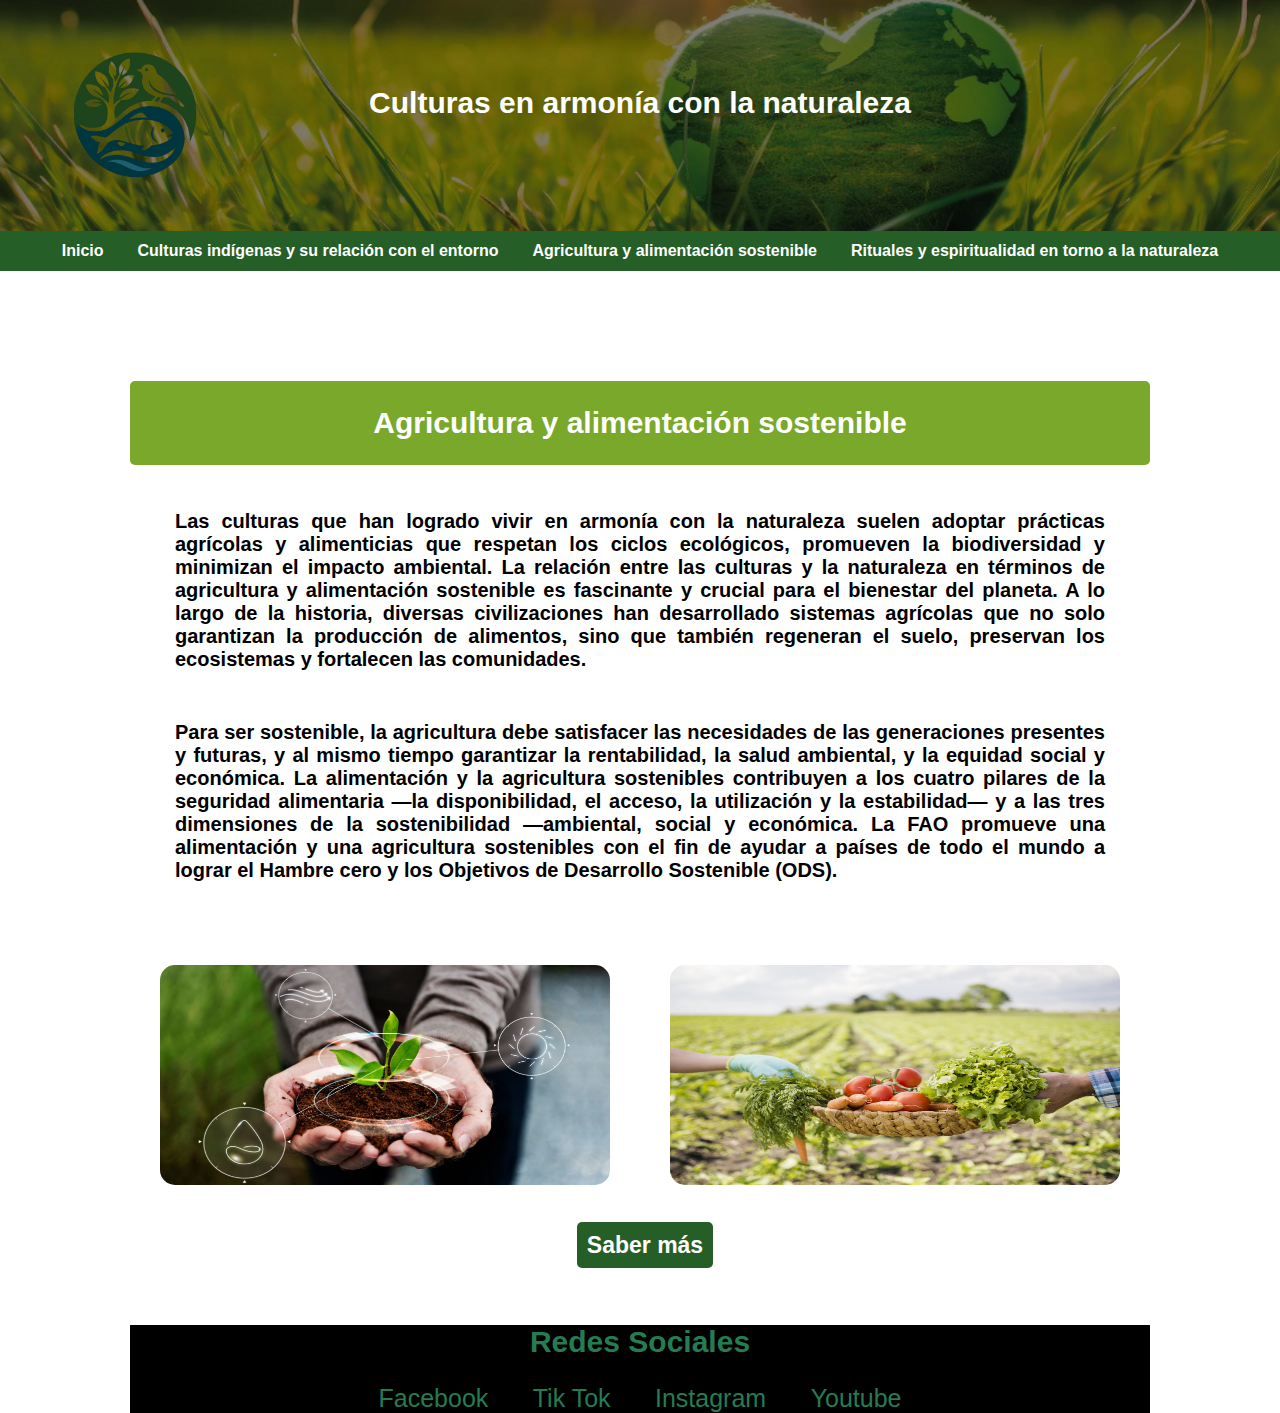
<file: Agricultura.html>
<!DOCTYPE html>
<html lang="en">
<head>
    <meta charset="UTF-8">
    <meta name="viewport" content="width=device-width, initial-scale=1.0">
    <link rel="stylesheet" type="text/css" href="css/estilos.css">
    <link rel="icon" href="IMG/logo.png" type="image/png">
    <title>Diversidad</title>
</head>
<body>
    <header class="header" >
        <img clas="icon" src="IMG/logo.png" alt="Logo" class="logo-img">
    </header>
    <div class="posicion-arriba">
          <p class="centrado-titulo">
            <a class="logo1">Culturas en armonía con la naturaleza</a>
          </p>  
    </div>
    <div class="posicion-abajo">
        <div class="contenedor-menu">
            <nav  class="menu">
                <ul class="menu1">
                    <li ><a  href="index.html">Inicio</a></li>
                    <li class="submenu">
                        <a  href="Culturas_indígenas.html">Culturas indígenas y su relación con el entorno </a>
                        <ul class="submenu2">
                            <li><a href="Pubeblos_originarios.html">Pueblos originarios y su legado ecológico</a></li>
                            <li><a href="Practicas_de_conservacion.html">Prácticas de conservación ancestrales</a></li>
                   
                   
                        </ul>
                    </li>
                    <li class="submenu">
                        <a  href="Agricultura.html">Agricultura y alimentación sostenible </a>
                        <ul class="submenu2">
                            <li><a href="Tecnicas_Agricolas.html">Técnicas agrícolas tradicionales</a></li>
                            <li><a href="Impacto_Ambiental.html">impacto ambiental</a></li>
                   
                   
                        </ul>
                    </li>
            
                    <li class="submenu">
                        <a  href="Rituales_espiritualidad.html">Rituales y espiritualidad en torno a la naturaleza</a>
                        <ul class="submenu2">
                            <li><a href="Creencias sobre la conexión con la naturaleza.html">Creencias sobre la conexión con la tierra</a></li>
                            
                   
                   
                        </ul>
                    </li>
                </ul>
            </nav>
        </div>
    </div>
    
    <div class="informacion">  
        <div class="sub-titulo">
            <h2 class="sub">Agricultura y alimentación sostenible</h2>
        </div>
    <p class="inf">Las culturas que han logrado vivir en armonía con la naturaleza suelen adoptar prácticas agrícolas y alimenticias que respetan los ciclos ecológicos, 
        promueven la biodiversidad y minimizan el impacto ambiental. La relación entre las culturas y la naturaleza en términos de agricultura y alimentación sostenible es fascinante y crucial para el bienestar del planeta. 
        A lo largo de la historia, diversas civilizaciones han desarrollado sistemas agrícolas que no solo garantizan la producción de alimentos, sino que también regeneran el suelo, preservan los ecosistemas y fortalecen las comunidades.</p>
    <p class="inf">Para ser sostenible, la agricultura debe satisfacer las necesidades de las generaciones presentes y futuras, y al mismo tiempo garantizar la rentabilidad, la salud ambiental, y la equidad social y económica. 
        La alimentación y la agricultura sostenibles contribuyen a los cuatro pilares de la seguridad alimentaria —la disponibilidad, el acceso, la utilización y la estabilidad— y a las tres dimensiones de la sostenibilidad —ambiental, social y económica. 
        La FAO promueve una alimentación y una agricultura sostenibles con el fin de ayudar a países de todo el mundo a lograr el Hambre cero y los Objetivos de Desarrollo Sostenible (ODS).</p><br>
       
         <div class="contenedor-imagenes">
            <div class="grid">
                <div>
                    <img src="IMG/agricultura1.jpg" class="imagen-info"><br>
                </div>
                <div>
                    <img src="IMG/agricultura2.jpg" class="imagen-info"><br>
                </div>
            </div>

        <p  class="sub1"><a href="https://www.fao.org/sustainability/es/" class="saber">Saber más</a></p><br>
    </div>  

        <footer class="redes">
            <div>
                <nav>
            <h2 class="redes_titulo">Redes Sociales</h2>
            <a href="#" class="enlace-redes-sociales">Facebook</a>
            <a href="#" class="enlace-redes-sociales">Tik Tok</a>
            <a href="#" class="enlace-redes-sociales">Instagram</a>
            <a href="#" class="enlace-redes-sociales">Youtube</a>
        </div>
        </nav>
        </footer> 
    
</body>
</html>
</file>
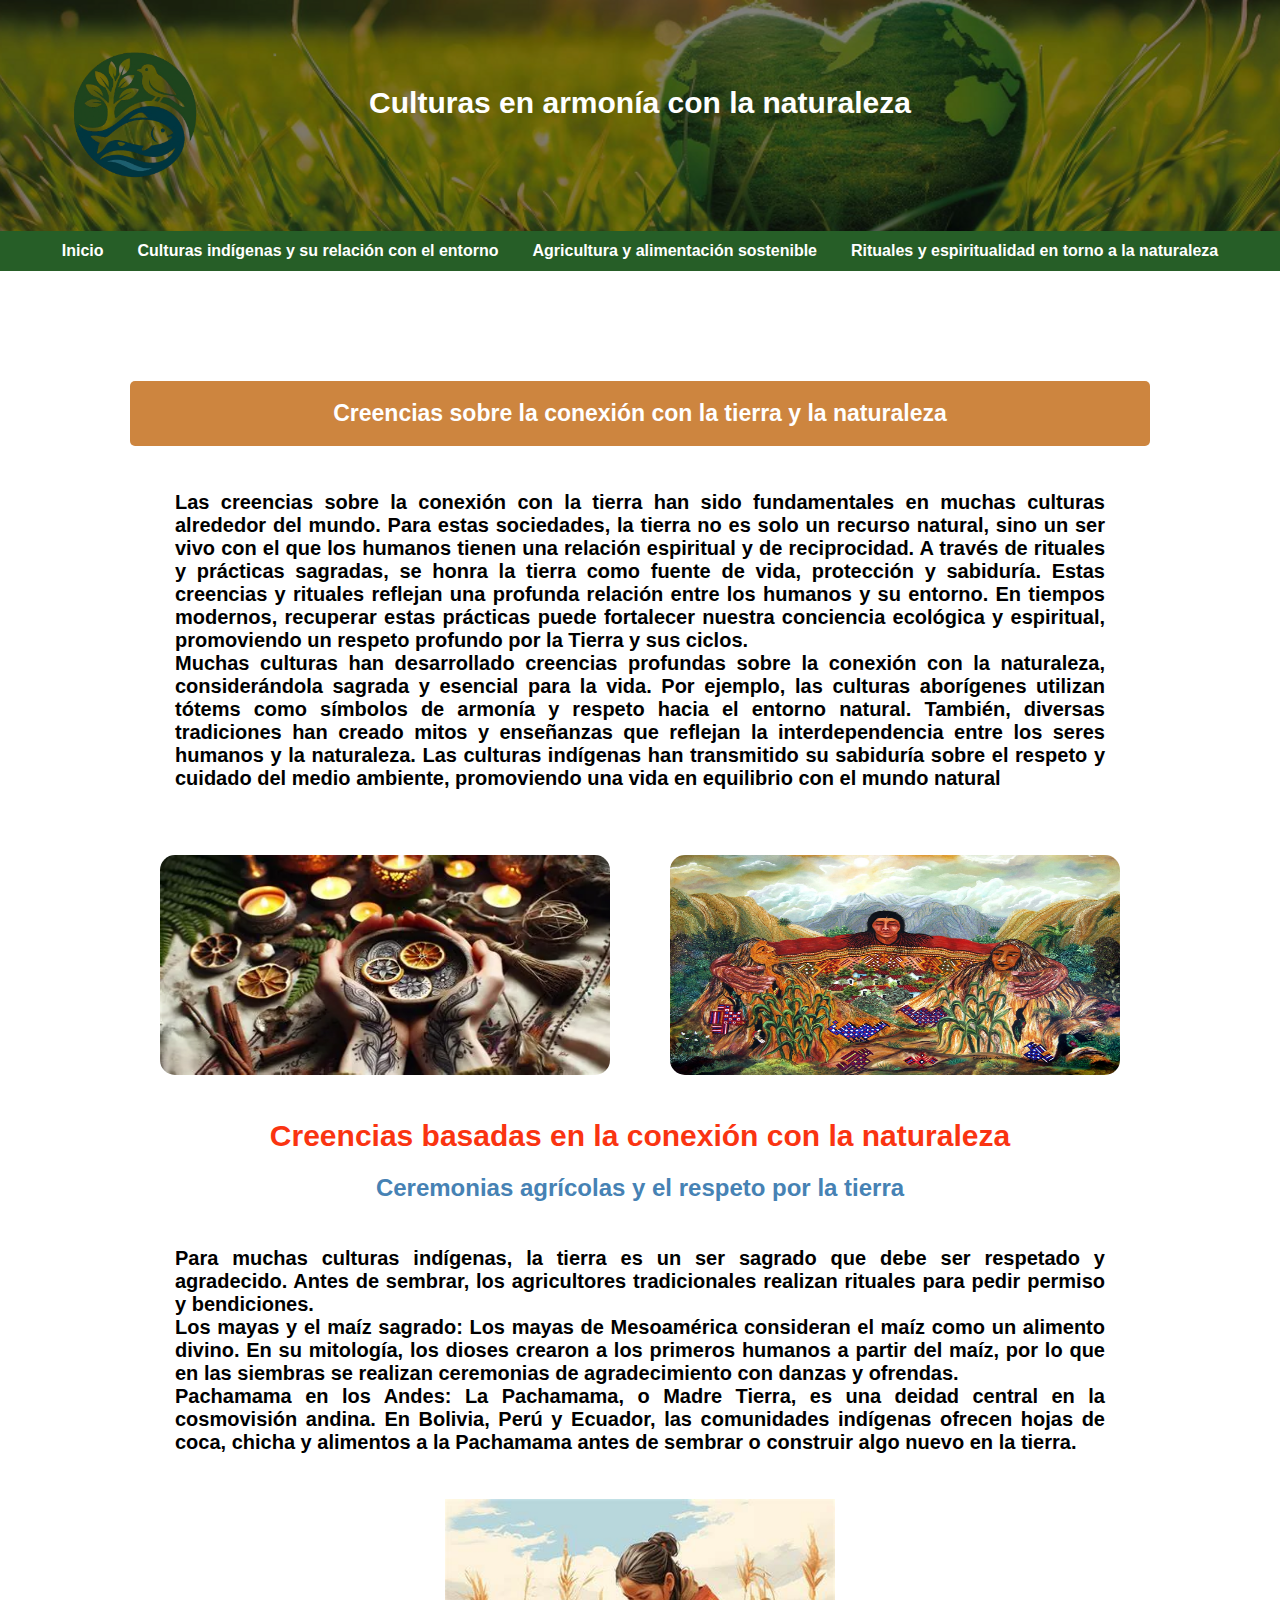
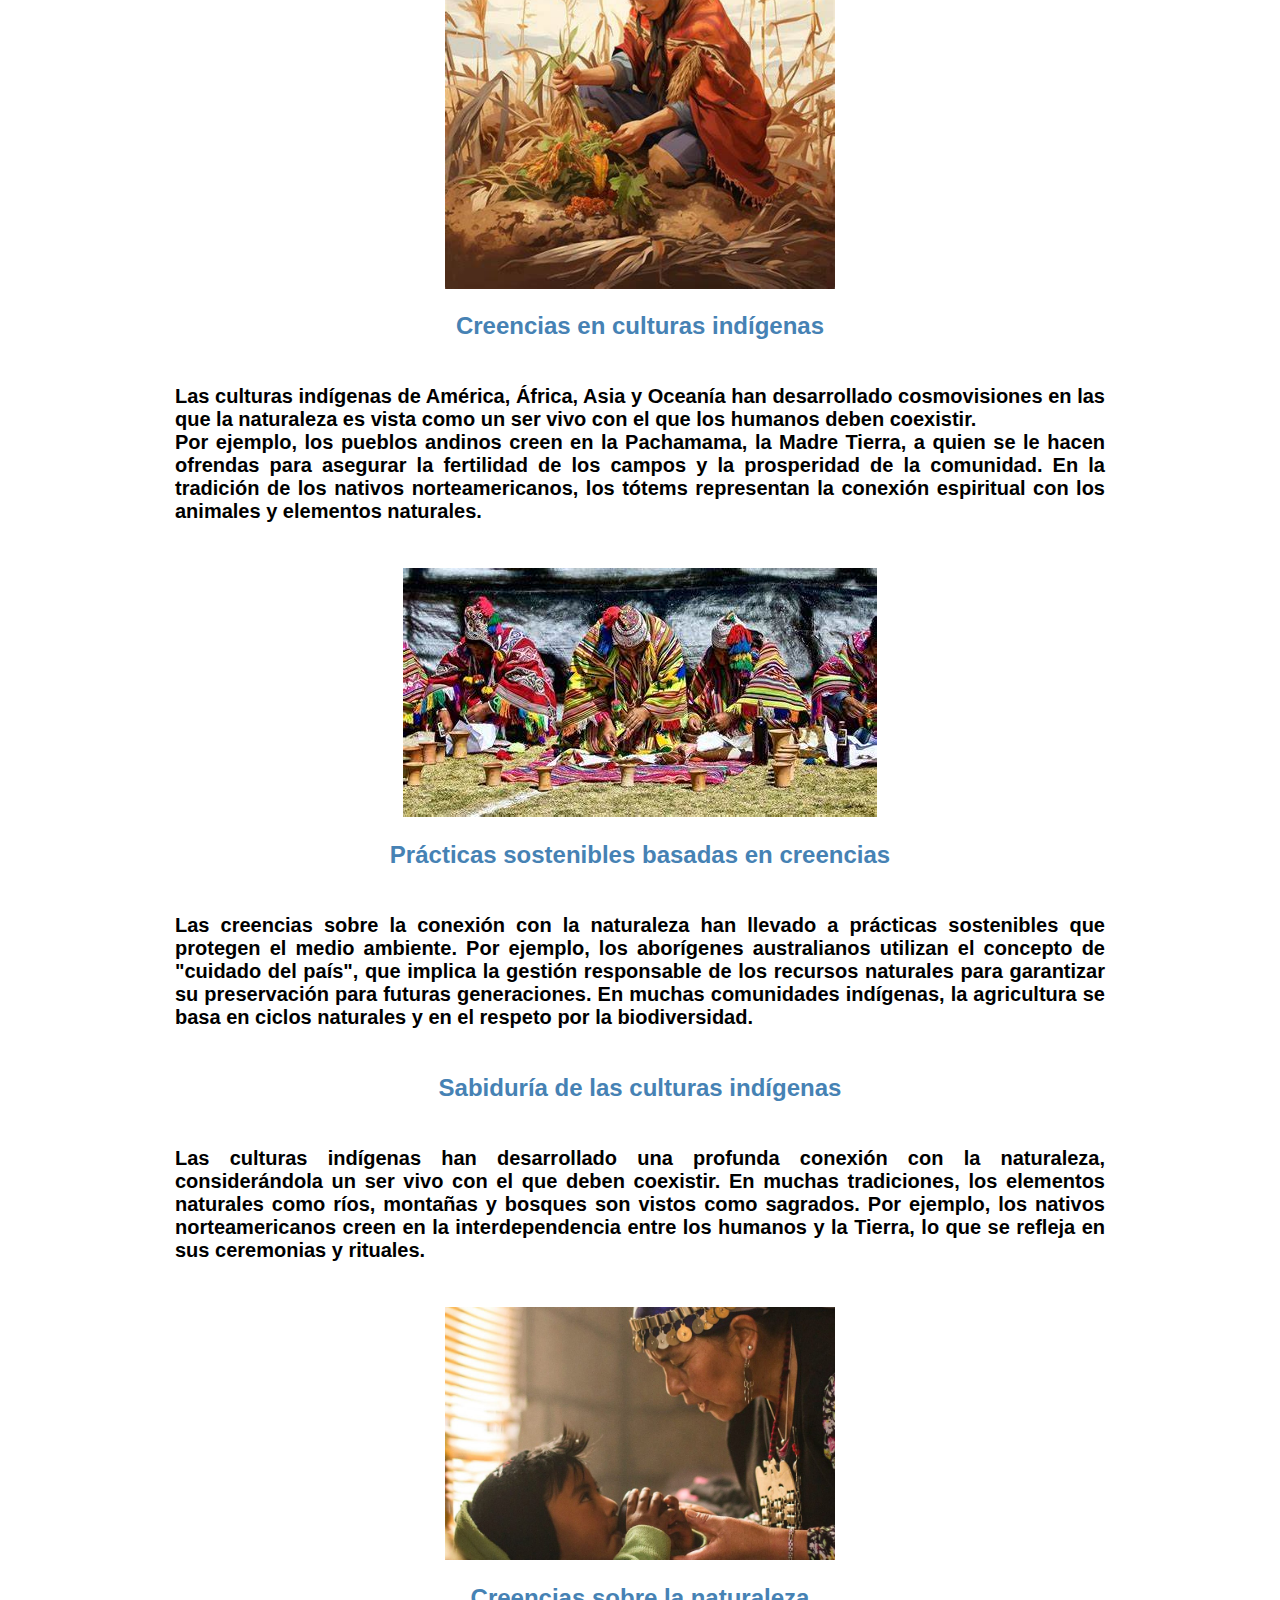
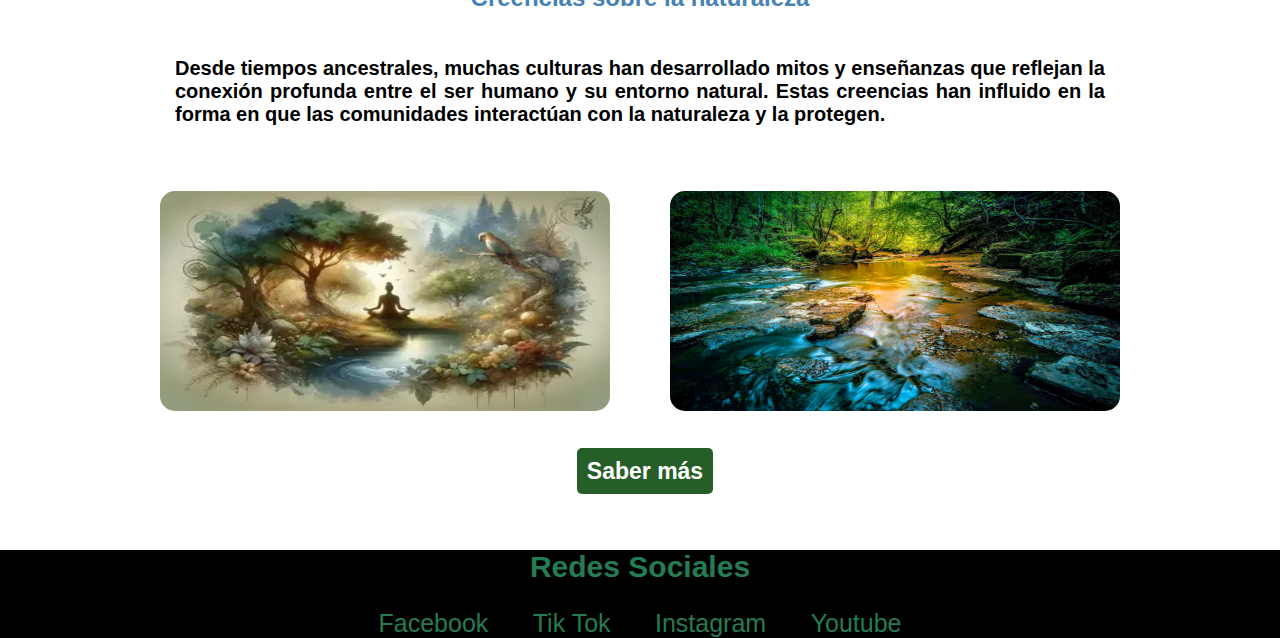
<file: Creencias sobre la conexión con la naturaleza.html>
<!DOCTYPE html>
<html lang="en">
<head>
    <meta charset="UTF-8">
    <meta name="viewport" content="width=device-width, initial-scale=1.0">
    <link rel="stylesheet" type="text/css" href="css/estilos.css">
    <link rel="icon" href="IMG/logo.png" type="image/png">
    <title>Diversidad</title>
</head>
<body>
    <header class="header" >
        <img clas="icon" src="IMG/logo.png" alt="Logo" class="logo-img">
    </header>
    <div class="posicion-arriba">
          <p class="centrado-titulo">
            <a class="logo1">Culturas en armonía con la naturaleza</a>
          </p>  
    </div>
    <div class="posicion-abajo">
        <div class="contenedor-menu">
            <nav  class="menu">
                <ul class="menu1">
                    <li ><a  href="index.html">Inicio</a></li>
                    <li class="submenu">
                        <a  href="Culturas_indígenas.html">Culturas indígenas y su relación con el entorno </a>
                        <ul class="submenu2">
                            <li><a href="Pubeblos_originarios.html">Pueblos originarios y su legado ecológico</a></li>
                            <li><a href="Practicas_de_conservacion.html">Prácticas de conservación ancestrales</a></li>
                   
                   
                        </ul>
                    </li>
                    <li class="submenu">
                        <a  href="Agricultura.html">Agricultura y alimentación sostenible </a>
                        <ul class="submenu2">
                            <li><a href="Tecnicas_Agricolas.html">Técnicas agrícolas tradicionales</a></li>
                            <li><a href="Impacto_Ambiental.html">impacto ambiental</a></li>
                   
                        </ul>
                    </li>
            
                    <li class="submenu">
                        <a  href="Rituales_espiritualidad.html">Rituales y espiritualidad en torno a la naturaleza</a>
                        <ul class="submenu2">
                            <li><a href="Creencias sobre la conexión con la naturaleza.html">Creencias sobre la conexión con la naturaleza</a></li>
                         
                   
                   
                        </ul>
                    </li>
                </ul>
            </nav>
        </div>
    </div>
    
        <div class="informacion">  
           
            <div class="sub-titulo2">
                <h2 class="sub1">Creencias sobre la conexión con la tierra y la naturaleza</h2>
            </div>

            <p class="inf">Las creencias sobre la conexión con la tierra han sido fundamentales en muchas culturas alrededor del mundo. Para estas sociedades, la tierra no es solo un recurso natural, sino un ser vivo con el que los humanos tienen una relación espiritual y de reciprocidad. 
                    A través de rituales y prácticas sagradas, se honra la tierra como fuente de vida, protección y sabiduría. Estas creencias y rituales reflejan una profunda relación entre los humanos y su entorno. En tiempos modernos, recuperar estas prácticas puede fortalecer nuestra
                     conciencia ecológica y espiritual, promoviendo un respeto profundo por la Tierra y sus ciclos.<br>
                   Muchas culturas han desarrollado creencias profundas sobre la conexión con la naturaleza, considerándola sagrada y esencial para la vida. Por ejemplo, las culturas aborígenes utilizan tótems como símbolos de armonía y respeto hacia el entorno natural.
                    También, diversas tradiciones han creado mitos y enseñanzas que reflejan la interdependencia entre los seres humanos y la naturaleza. Las culturas indígenas han transmitido su sabiduría sobre el respeto y cuidado del medio ambiente, promoviendo una vida en equilibrio con el mundo natural</p>
        
                    <div class="contenedor-imagenes">
                        <div class="grid">
                        <div>
                            <img src="IMG/creencia natu.webp" class="imagen-info"><br>
                        </div>
                        <div>
                            <img src="IMG/creencias natural.jpg" class="imagen-info"><br>
                        </div>
                    </div>
                     </div>
                   

                <h1 class="sub2">Creencias basadas en la conexión con la naturaleza</h1>
        
                <h2 class="til">Ceremonias agrícolas y el respeto por la tierra</h2>

                <p class="inf"> Para muchas culturas indígenas, la tierra es un ser sagrado que debe ser respetado y agradecido. 
                    Antes de sembrar, los agricultores tradicionales realizan rituales para pedir permiso y bendiciones.<br>
                    Los mayas y el maíz sagrado: Los mayas de Mesoamérica consideran el maíz como un alimento divino. En su mitología, los dioses crearon 
                    a los primeros humanos a partir del maíz, por lo que en las siembras se realizan ceremonias de agradecimiento con danzas y ofrendas.<br>
                    Pachamama en los Andes: La Pachamama, o Madre Tierra, es una deidad central en la cosmovisión andina. En Bolivia, Perú y Ecuador, las comunidades 
                    indígenas ofrecen hojas de coca, chicha y alimentos a la Pachamama antes de sembrar o construir algo nuevo en la tierra.</p>

                    <div class="contenedor-imagen">
                        <div>
                            <img src="IMG/creencia maiz.jpeg" class="image-info1"><br>
                        </div>
                </div>       

                    <h2 class="til">Creencias en culturas indígenas</h2> 

                    <p class="inf">Las culturas indígenas de América, África, Asia y Oceanía han desarrollado cosmovisiones en las que la naturaleza es vista como un ser vivo con el que los humanos deben coexistir.<br>
                         Por ejemplo, los pueblos andinos creen en la Pachamama, la Madre Tierra, a quien se le hacen ofrendas para asegurar la fertilidad de los campos y la prosperidad de la comunidad.
                          En la tradición de los nativos norteamericanos, los tótems representan la conexión espiritual con los animales y elementos naturales.</p>

                          <div class="contenedor-imagenes">
                            <div>
                                <img src="IMG/creencias indi.jpeg" class="imagen-info1"><br>
                            </div>
                    </div>       

                    <h2 class="til">Prácticas sostenibles basadas en creencias</h2> 

                    <p class="inf">Las creencias sobre la conexión con la naturaleza han llevado a prácticas sostenibles que protegen el medio ambiente. Por ejemplo, los aborígenes australianos 
                        utilizan el concepto de "cuidado del país", que implica la gestión responsable de los recursos naturales para garantizar su preservación para futuras generaciones. 
                        En muchas comunidades indígenas, la agricultura se basa en ciclos naturales y en el respeto por la biodiversidad.</p>

                        <h2 class="til"> Sabiduría de las culturas indígenas</h2>

                        <p class="inf">Las culturas indígenas han desarrollado una profunda conexión con la naturaleza, considerándola un ser vivo con el que deben coexistir. 
                            En muchas tradiciones, los elementos naturales como ríos, montañas y bosques son vistos como sagrados. Por ejemplo, los nativos norteamericanos 
                            creen en la interdependencia entre los humanos y la Tierra, lo que se refleja en sus ceremonias y rituales.</p>

                            <div class="contenedor-imagen">
                                <div>
                                    <img src="IMG/sabiduria ascen.jpg" class="image-info1"><br>
                                </div>
                        </div>       

                            <h2 class="til">Creencias sobre la naturaleza</h2>

                            <p class="inf">Desde tiempos ancestrales, muchas culturas han desarrollado mitos y enseñanzas que reflejan la conexión profunda entre el ser humano y su entorno natural. 
                                Estas creencias han influido en la forma en que las comunidades interactúan con la naturaleza y la protegen.</p>

                <div class="contenedor-imagenes">
                    <div class="grid">
                        <div>
                            <img src="IMG/creencias uno.webp" class="imagen-info"><br>
                        </div>
                        <div>
                            <img src="IMG/natu.jpg" class="imagen-info"><br>
                        </div>
                    </div>
                </div>             
       

        <p  class="sub1"><a href="https://cuentaquecuento.es/conexion-con-la-naturaleza-y-las-culturas-indigenas/?form=MG0AV3" class="saber">Saber más</a></p><br>
    </div>
        <footer class="redes">
            <div>
                <nav>
            <h2 class="redes_titulo">Redes Sociales</h2>
            <a href="#" class="enlace-redes-sociales">Facebook</a>
            <a href="#" class="enlace-redes-sociales">Tik Tok</a>
            <a href="#" class="enlace-redes-sociales">Instagram</a>
            <a href="#" class="enlace-redes-sociales">Youtube</a>
        </div>
        </nav>
        </footer> 
    
</body>
</html>
</file>
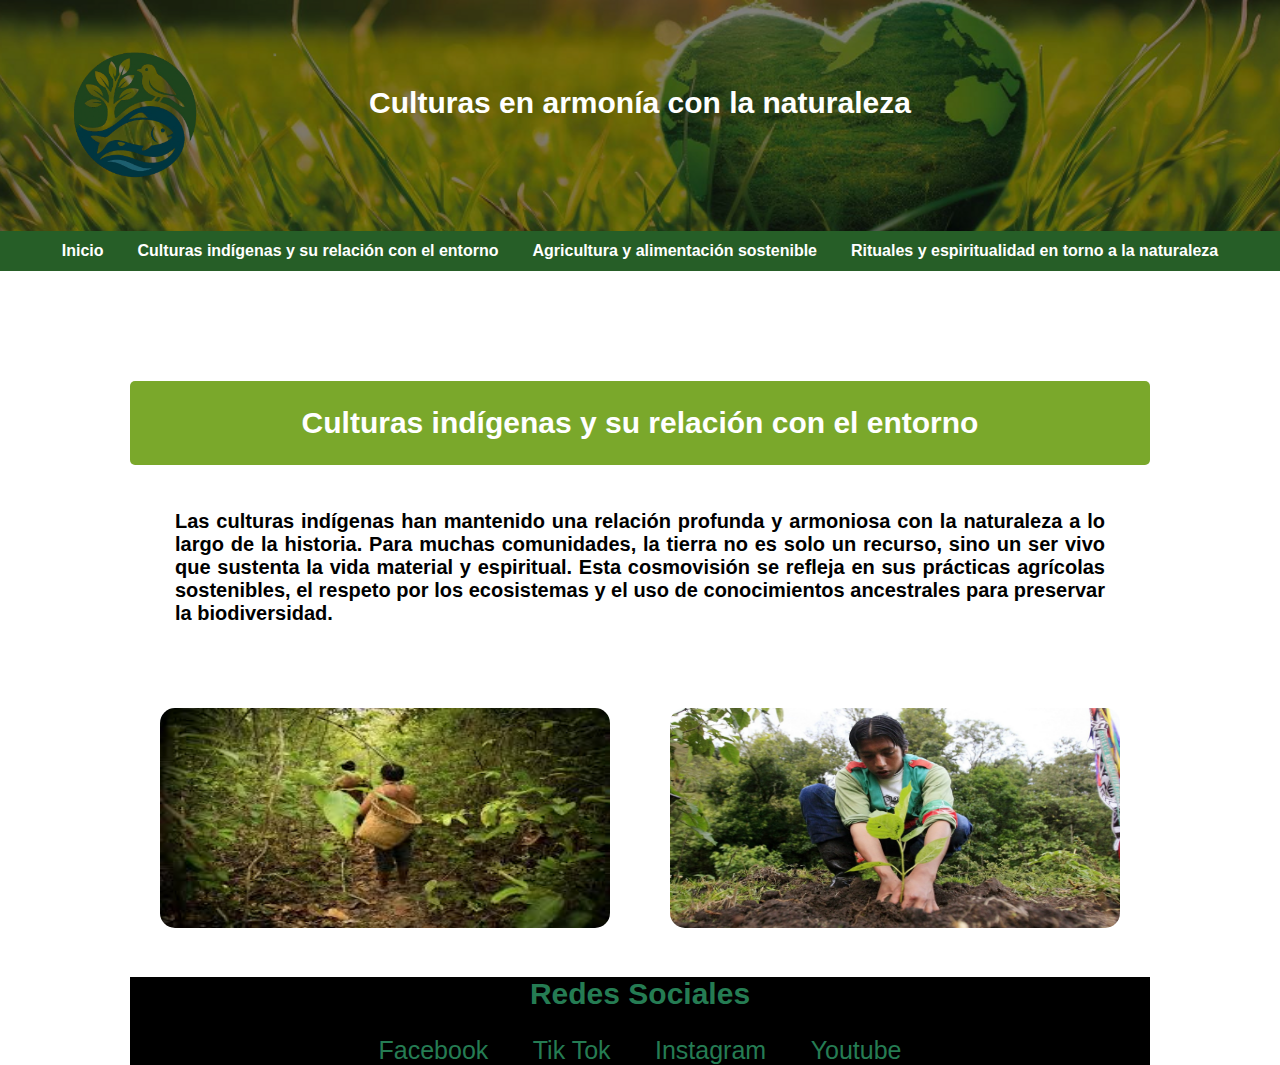
<file: Culturas_indígenas.html>
<!DOCTYPE html>
<html lang="en">
<head>
    <meta charset="UTF-8">
    <meta name="viewport" content="width=device-width, initial-scale=1.0">
    <link rel="stylesheet" type="text/css" href="css/estilos.css">
    <link rel="icon" href="IMG/logo.png" type="image/png">
    <title>Diversidad</title>
</head>
<body>
    <header class="header" >
        <img clas="icon" src="IMG/logo.png" alt="Logo" class="logo-img">
    </header>
    <div class="posicion-arriba">
          <p class="centrado-titulo">
            <a class="logo1">Culturas en armonía con la naturaleza</a>
          </p>  
    </div>
    <div class="posicion-abajo">
        <div class="contenedor-menu">
            <nav  class="menu">
                <ul class="menu1">
                    <li ><a  href="index.html">Inicio</a></li>
                    <li class="submenu">
                        <a  href="Culturas_indígenas.html">Culturas indígenas y su relación con el entorno </a>
                        <ul class="submenu2">
                            <li><a href="Pubeblos_originarios.html">Pueblos originarios y su legado ecológico</a></li>
                            <li><a href="Practicas_de_conservacion.html">Prácticas de conservación ancestrales</a></li>
                   
                   
                        </ul>
                    </li>
                    <li class="submenu">
                        <a  href="Agricultura.html">Agricultura y alimentación sostenible </a>
                        <ul class="submenu2">
                            <li><a href="Tecnicas_Agricolas.html">Técnicas agrícolas tradicionales</a></li>
                            <li><a href="Impacto_Ambiental.html">impacto ambiental</a></li>
                   
                   
                        </ul>
                    </li>
            
                    <li class="submenu">
                        <a  href="Rituales_espiritualidad.html">Rituales y espiritualidad en torno a la naturaleza</a>
                        <ul class="submenu2">
                            <li><a href="Creencias sobre la conexión con la naturaleza.html">Creencias sobre la conexión con la tierra</a></li>
                            
                   
                        </ul>
                    </li>
                </ul>
            </nav>
        </div>
    </div>
    
        <div class="informacion">  
            <div class="sub-titulo">
                <h2 class="sub">Culturas indígenas y su relación con el entorno</h2>
            </div>
            <p class="inf">Las culturas indígenas han mantenido una relación profunda y armoniosa con la naturaleza a lo largo de la historia. Para muchas comunidades, la tierra no es solo un recurso, 
                sino un ser vivo que sustenta la vida material y espiritual. Esta cosmovisión se refleja en sus prácticas agrícolas sostenibles, el respeto por los ecosistemas y el uso de conocimientos ancestrales para preservar la biodiversidad.</p><br>
                
                 <div class="contenedor-imagenes">
            <div class="grid">
                <div>
                    <img src="IMG/culturas.jpg" class="imagen-info"><br>
                </div>
                <div>
                    <img src="IMG/culturas1.jpg" class="imagen-info"><br>
                </div>
            </div>
        </div> 
           
        <footer class="redes">
            <div>
                <nav>
            <h2 class="redes_titulo">Redes Sociales</h2>
            <a href="#" class="enlace-redes-sociales">Facebook</a>
            <a href="#" class="enlace-redes-sociales">Tik Tok</a>
            <a href="#" class="enlace-redes-sociales">Instagram</a>
            <a href="#" class="enlace-redes-sociales">Youtube</a>
        </div>
        </nav>
        </footer> 
    
    </body>
    </html>
</file>
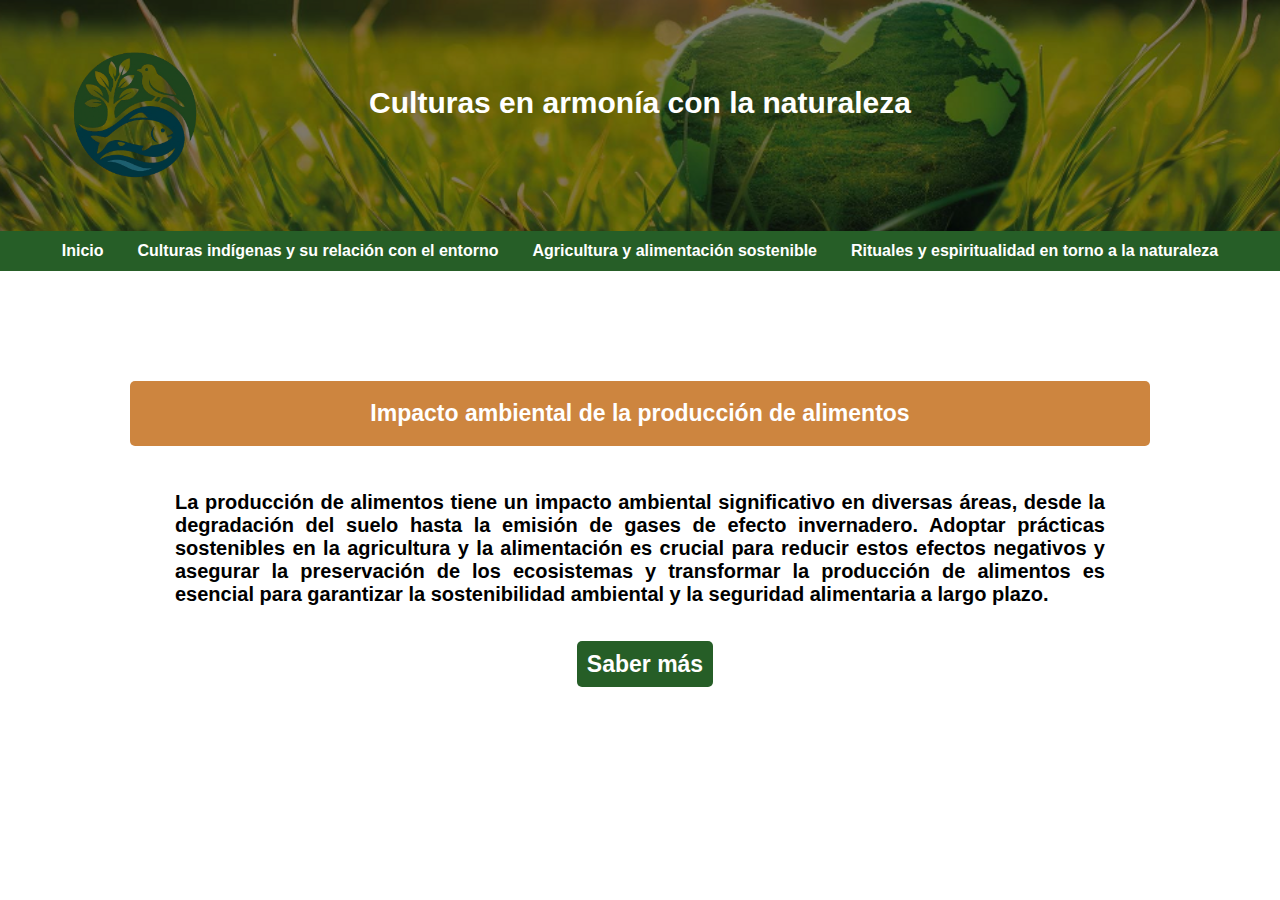
<file: Impacto_Ambiental.html>
<!DOCTYPE html>
<html lang="en">
<head>
    <meta charset="UTF-8">
    <meta name="viewport" content="width=device-width, initial-scale=1.0">
    <link rel="stylesheet" type="text/css" href="css/estilos.css">
    <link rel="icon" href="IMG/logo.png" type="image/png">
    <title>Diversidad</title>
</head>
<body>
    <header class="header" >
        <img clas="icon" src="IMG/logo.png" alt="Logo" class="logo-img">
    </header>
    <div class="posicion-arriba">
          <p class="centrado-titulo">
            <a class="logo1">Culturas en armonía con la naturaleza</a>
          </p>  
    </div>
    <div class="posicion-abajo">
        <div class="contenedor-menu">
            <nav  class="menu">
                <ul class="menu1">
                    <li ><a  href="index.html">Inicio</a></li>
                    <li class="submenu">
                        <a  href="Culturas_indígenas.html">Culturas indígenas y su relación con el entorno </a>
                        <ul class="submenu2">
                            <li><a href="Pubeblos_originarios.html">Pueblos originarios y su legado ecológico</a></li>
                            <li><a href="Practicas_de_conservacion.html">Prácticas de conservación ancestrales</a></li>
                   
                   
                        </ul>
                    </li>
                    <li class="submenu">
                        <a  href="Agricultura.html">Agricultura y alimentación sostenible </a>
                        <ul class="submenu2">
                            <li><a href="Tecnicas_Agricolas.html">Técnicas agrícolas tradicionales</a></li>
                            <li><a href="Impacto_Ambiental.html">impacto ambiental</a></li>
                   
                   
                        </ul>
                    </li>
            
                    <li class="submenu">
                        <a  href="Rituales_espiritualidad.html">Rituales y espiritualidad en torno a la naturaleza</a>
                        <ul class="submenu2">
                            <li><a href="Creencias sobre la conexión con la naturaleza.html">Creencias sobre la conexión con la tierra</a></li>
                   
                   
                        </ul>
                    </li>
                </ul>
            </nav>
        </div>
    </div>

<div class="informacion">  
    <div class="sub-titulo2">
        <h2 class="sub1">Impacto ambiental de la producción de alimentos</h2>
    </div>
    
    <p class="inf">La producción de alimentos tiene un impacto ambiental significativo en diversas áreas, desde la degradación del suelo hasta la emisión de gases de efecto invernadero. Adoptar prácticas sostenibles en la agricultura y la alimentación es crucial para reducir 
        estos efectos negativos y asegurar la preservación de los ecosistemas y transformar la producción de alimentos es esencial para garantizar la sostenibilidad ambiental y la seguridad alimentaria a largo plazo.</p>
       
        <p  class="sub1"><a href="https://www.fao.org/4/w2612s/w2612s11.htm" class="saber">Saber más</a></p><br>
    </div>  

</body>
</html>
</file>
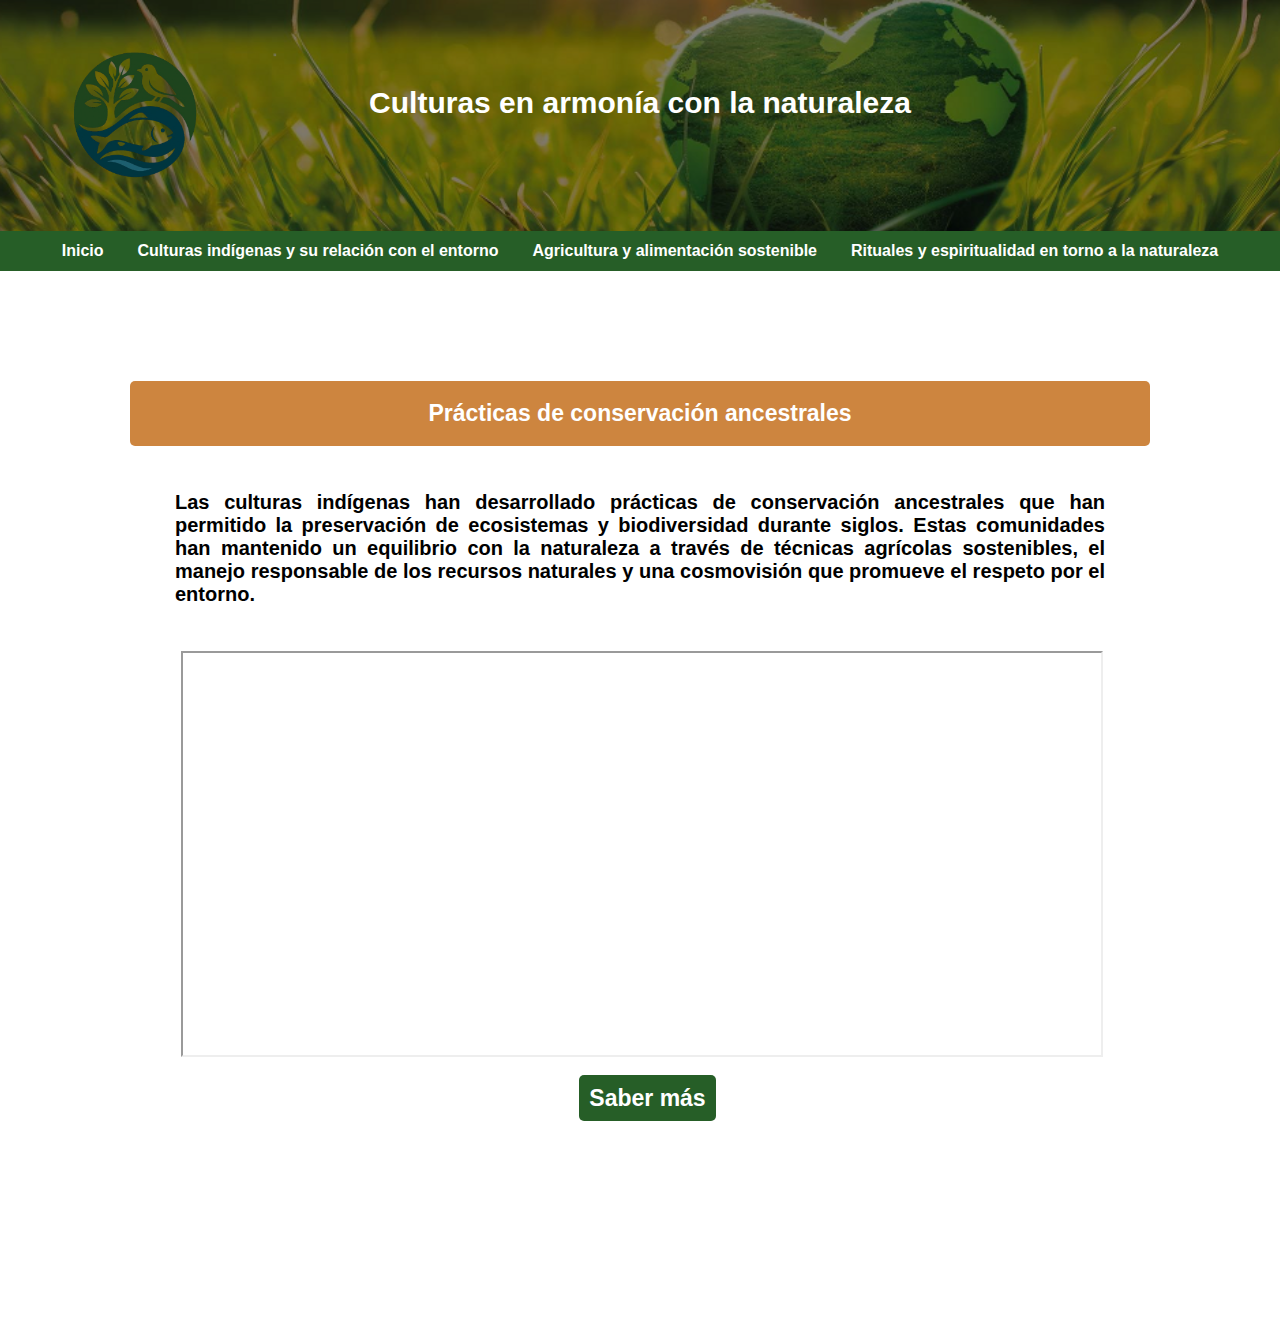
<file: Practicas_de_conservacion.html>
<!DOCTYPE html>
<html lang="en">
<head>
    <meta charset="UTF-8">
    <meta name="viewport" content="width=device-width, initial-scale=1.0">
    <link rel="stylesheet" type="text/css" href="css/estilos.css">
    <link rel="icon" href="IMG/logo.png" type="image/png">
    <title>Diversidad</title>
</head>
<body>
    <header class="header" >
        <img clas="icon" src="IMG/logo.png" alt="Logo" class="logo-img">
    </header>
    <div class="posicion-arriba">
          <p class="centrado-titulo">
            <a class="logo1">Culturas en armonía con la naturaleza</a>
          </p>  
    </div>
    <div class="posicion-abajo">
        <div class="contenedor-menu">
            <nav  class="menu">
                <ul class="menu1">
                    <li ><a  href="index.html">Inicio</a></li>
                    <li class="submenu">
                        <a  href="Culturas_indígenas.html">Culturas indígenas y su relación con el entorno </a>
                        <ul class="submenu2">
                            <li><a href="Pubeblos_originarios.html">Pueblos originarios y su legado ecológico</a></li>
                            <li><a href="Practicas_de_conservacion.html">Prácticas de conservación ancestrales</a></li>
                   
                   
                        </ul>
                    </li>
                    <li class="submenu">
                        <a  href="Agricultura.html">Agricultura y alimentación sostenible </a>
                        <ul class="submenu2">
                            <li><a href="Tecnicas_Agricolas.html">Técnicas agrícolas tradicionales</a></li>
                            <li><a href="Impacto_Ambiental.html">impacto ambiental</a></li>
                   
                   
                        </ul>
                    </li>
            
                    <li class="submenu">
                        <a  href="Rituales_espiritualidad.html">Rituales y espiritualidad en torno a la naturaleza</a>
                        <ul class="submenu2">
                            <li><a href="Creencias sobre la conexión con la naturaleza.html">Creencias sobre la conexión con la tierra</a></li>
                           
                        </ul>
                    </li>
                </ul>
            </nav>
        </div>
    </div>

    <div class="informacion">
        <div class="sub-titulo2">    
            <h2 class="sub1">Prácticas de conservación ancestrales</h2>
        </div>
            <p class="inf">Las culturas indígenas han desarrollado prácticas de conservación ancestrales que han permitido la preservación de ecosistemas y biodiversidad durante siglos. Estas comunidades han mantenido un equilibrio con la naturaleza a través de técnicas agrícolas sostenibles, 
            el manejo responsable de los recursos naturales y una cosmovisión que promueve el respeto por el entorno.</p>
        <div class="flex-container">
            <div class="video-container">
                <iframe class="vid" width="500" height="200" src="https://www.youtube.com/embed/O974MJy37fU?si=xBnyWFnAHGtlGOWH" title="YouTube video player" 
                rameborder="0" allow="accelerometer; autoplay; clipboard-write; encrypted-media; gyroscope; picture-in-picture; web-share" 
                referrerpolicy="strict-origin-when-cross-origin" allowfullscreen></iframe>
            </div >
        </div> 
        <div class="boton-saber"> 
            <p  class="sub1"><a href="https://books.openedition.org/cemca/9177" class="saber1">Saber más</a></p><br>
        </div>
    </div>
</body>
</html>
</file>
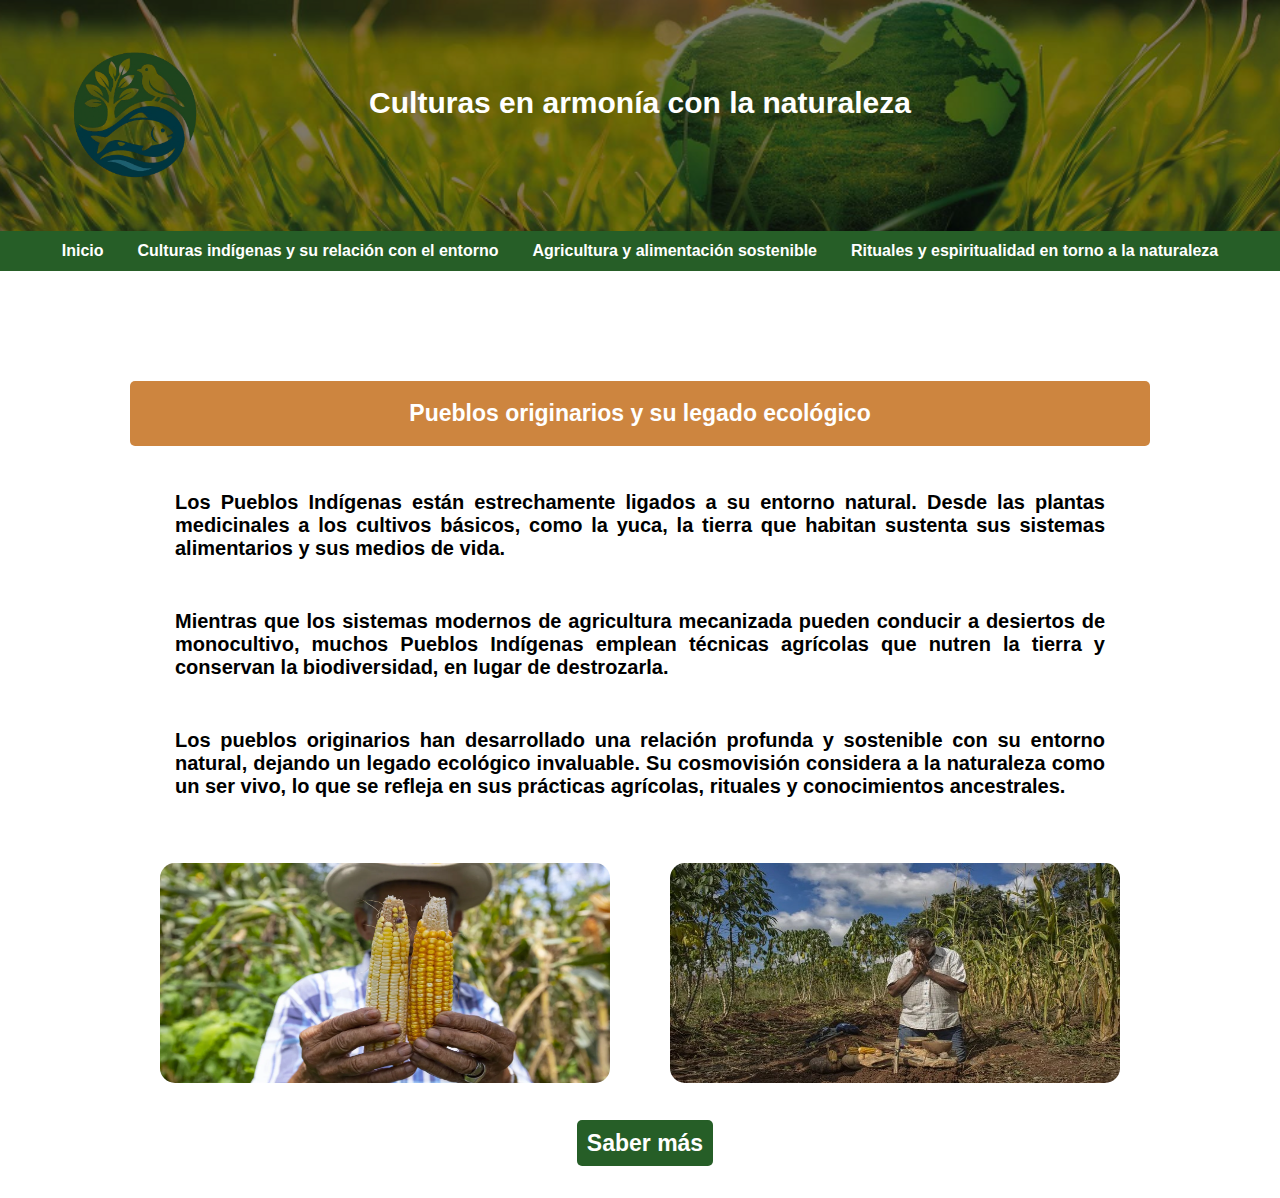
<file: Pubeblos_originarios.html>
<!DOCTYPE html>
<html lang="en">
<head>
    <meta charset="UTF-8">
    <meta name="viewport" content="width=device-width, initial-scale=1.0">
    <link rel="stylesheet" type="text/css" href="css/estilos.css">
    <link rel="icon" href="IMG/logo.png" type="image/png">
    <title>Diversidad</title>
</head>
<body>
    <header class="header" >
        <img clas="icon" src="IMG/logo.png" alt="Logo" class="logo-img">
    </header>
    <div class="posicion-arriba">
          <p class="centrado-titulo">
            <a class="logo1">Culturas en armonía con la naturaleza</a>
          </p>  
    </div>
    <div class="posicion-abajo">
        <div class="contenedor-menu">
            <nav  class="menu">
                <ul class="menu1">
                    <li ><a  href="index.html">Inicio</a></li>
                    <li class="submenu">
                        <a  href="Culturas_indígenas.html">Culturas indígenas y su relación con el entorno </a>
                        <ul class="submenu2">
                            <li><a href="Pubeblos_originarios.html">Pueblos originarios y su legado ecológico</a></li>
                            <li><a href="Practicas_de_conservacion.html">Prácticas de conservación ancestrales</a></li>
                   
                   
                        </ul>
                    </li>
                    <li class="submenu">
                        <a  href="Agricultura.html">Agricultura y alimentación sostenible </a>
                        <ul class="submenu2">
                            <li><a href="Tecnicas_Agricolas.html">Técnicas agrícolas tradicionales</a></li>
                            <li><a href="Impacto_Ambiental.html">impacto ambiental</a></li>
                   
                   
                        </ul>
                    </li>
            
                    <li class="submenu">
                        <a  href="Rituales_espiritualidad.html">Rituales y espiritualidad en torno a la naturaleza</a>
                        <ul class="submenu2">
                            <li><a href="Creencias sobre la conexión con la naturaleza.html">Creencias sobre la conexión con la tierra</a></li>
                            
                        </ul>
                    </li>
                </ul>
            </nav>
        </div>
    </div>


    <div class="informacion">
     <div class="sub-titulo2">
        <h2 class="sub1">Pueblos originarios y su legado ecológico</h2>
    </div>

    <p class="inf">Los Pueblos Indígenas están estrechamente ligados a su entorno natural. 
            Desde las plantas medicinales a los cultivos básicos, como la yuca, la tierra que habitan sustenta sus sistemas alimentarios y sus medios de vida.</p>
    <p class="inf">Mientras que los sistemas modernos de agricultura mecanizada pueden conducir a desiertos de monocultivo, 
            muchos Pueblos Indígenas emplean técnicas agrícolas que nutren la tierra y conservan la biodiversidad, en lugar de destrozarla.</p>  
    <p class="inf">Los pueblos originarios han desarrollado una relación profunda y sostenible con su entorno natural, dejando un legado ecológico invaluable.
        Su cosmovisión considera a la naturaleza como un ser vivo, lo que se refleja en sus prácticas agrícolas, rituales y conocimientos ancestrales.</p>

         <div class="contenedor-imagenes">
            <div class="grid">
                <div>
                    <img src="IMG/legado.webp" class="imagen-info"><br>
                </div>
                <div>
                    <img src="IMG/legado1.jpg" class="imagen-info"><br>
                </div>
            </div>
        </div> 
        
    <p  class="sub1"><a href="https://www.ifad.org/es/w/voces-rurales/los-pueblos-indigenas-protegen-la-biodiversidad-cosecha-a-cosecha" class="saber">Saber más</a></p><br>

   
    </div>
</body>
</html>
</file>
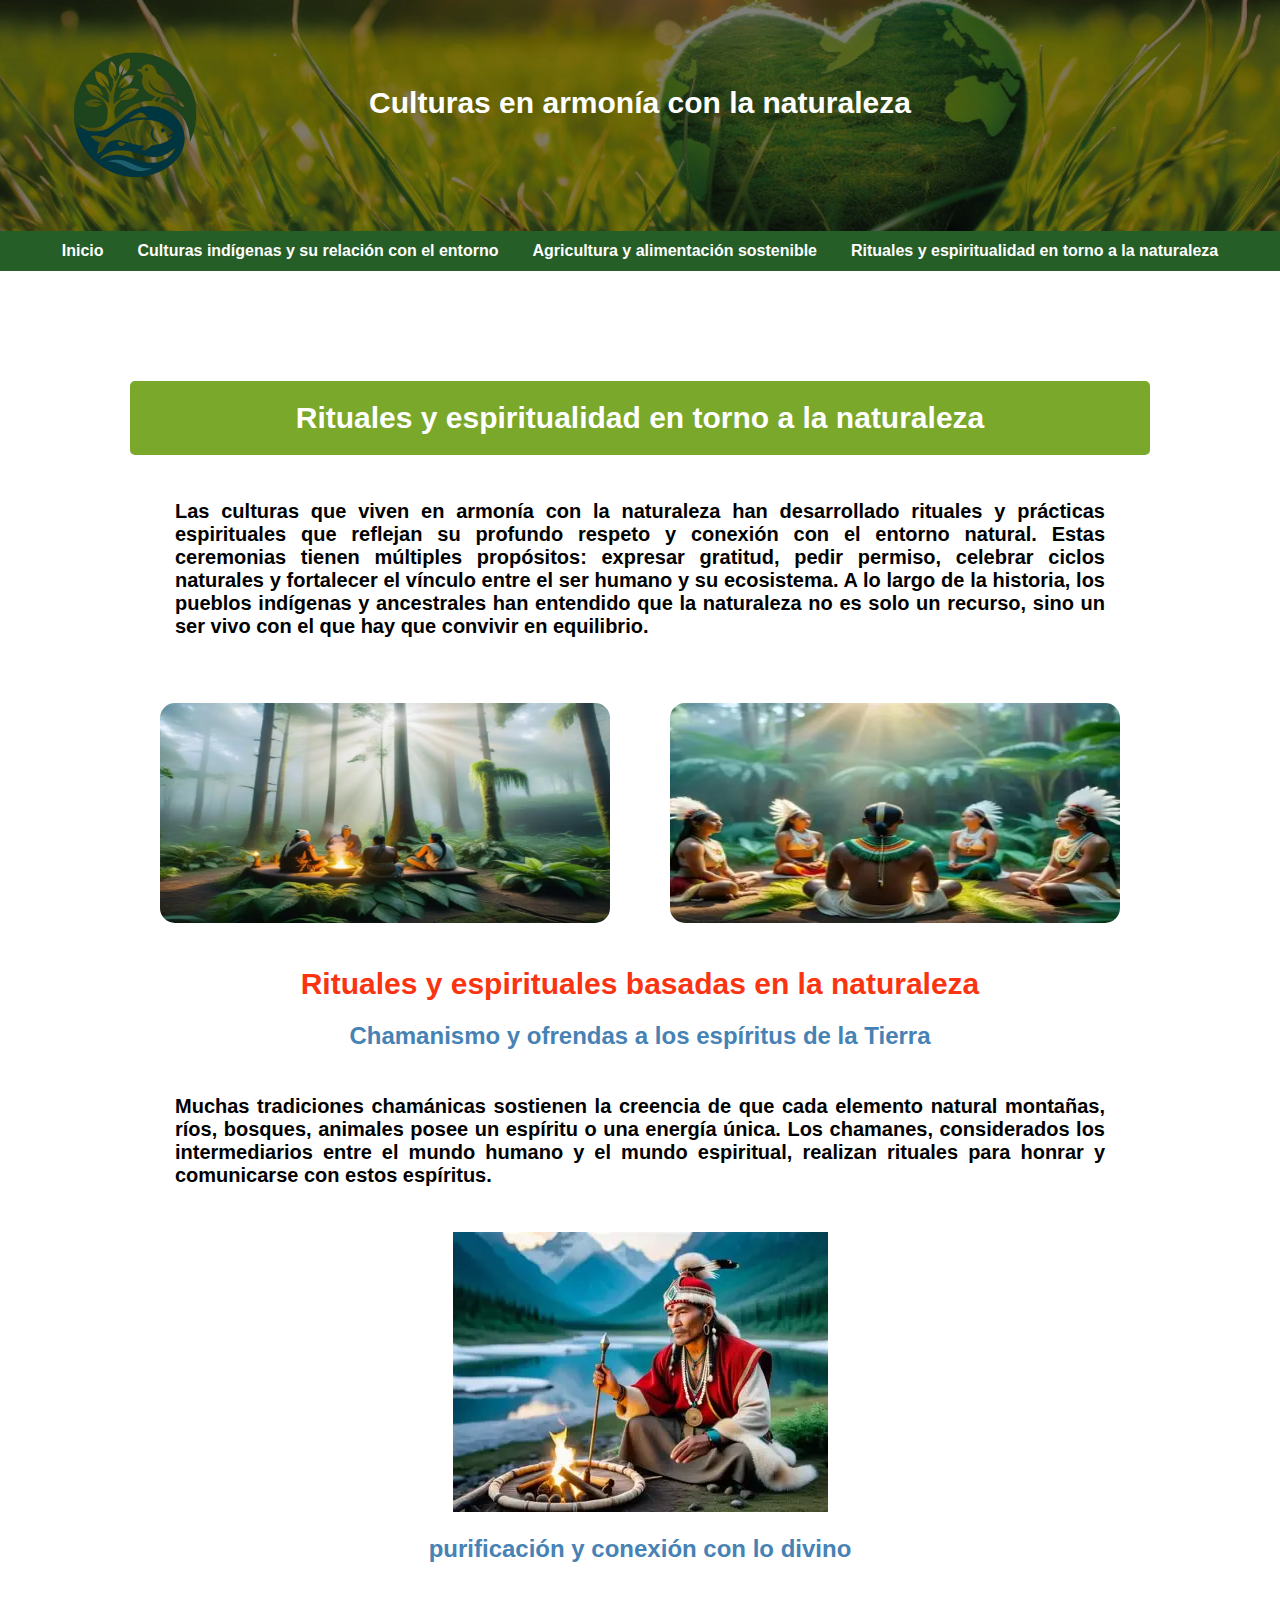
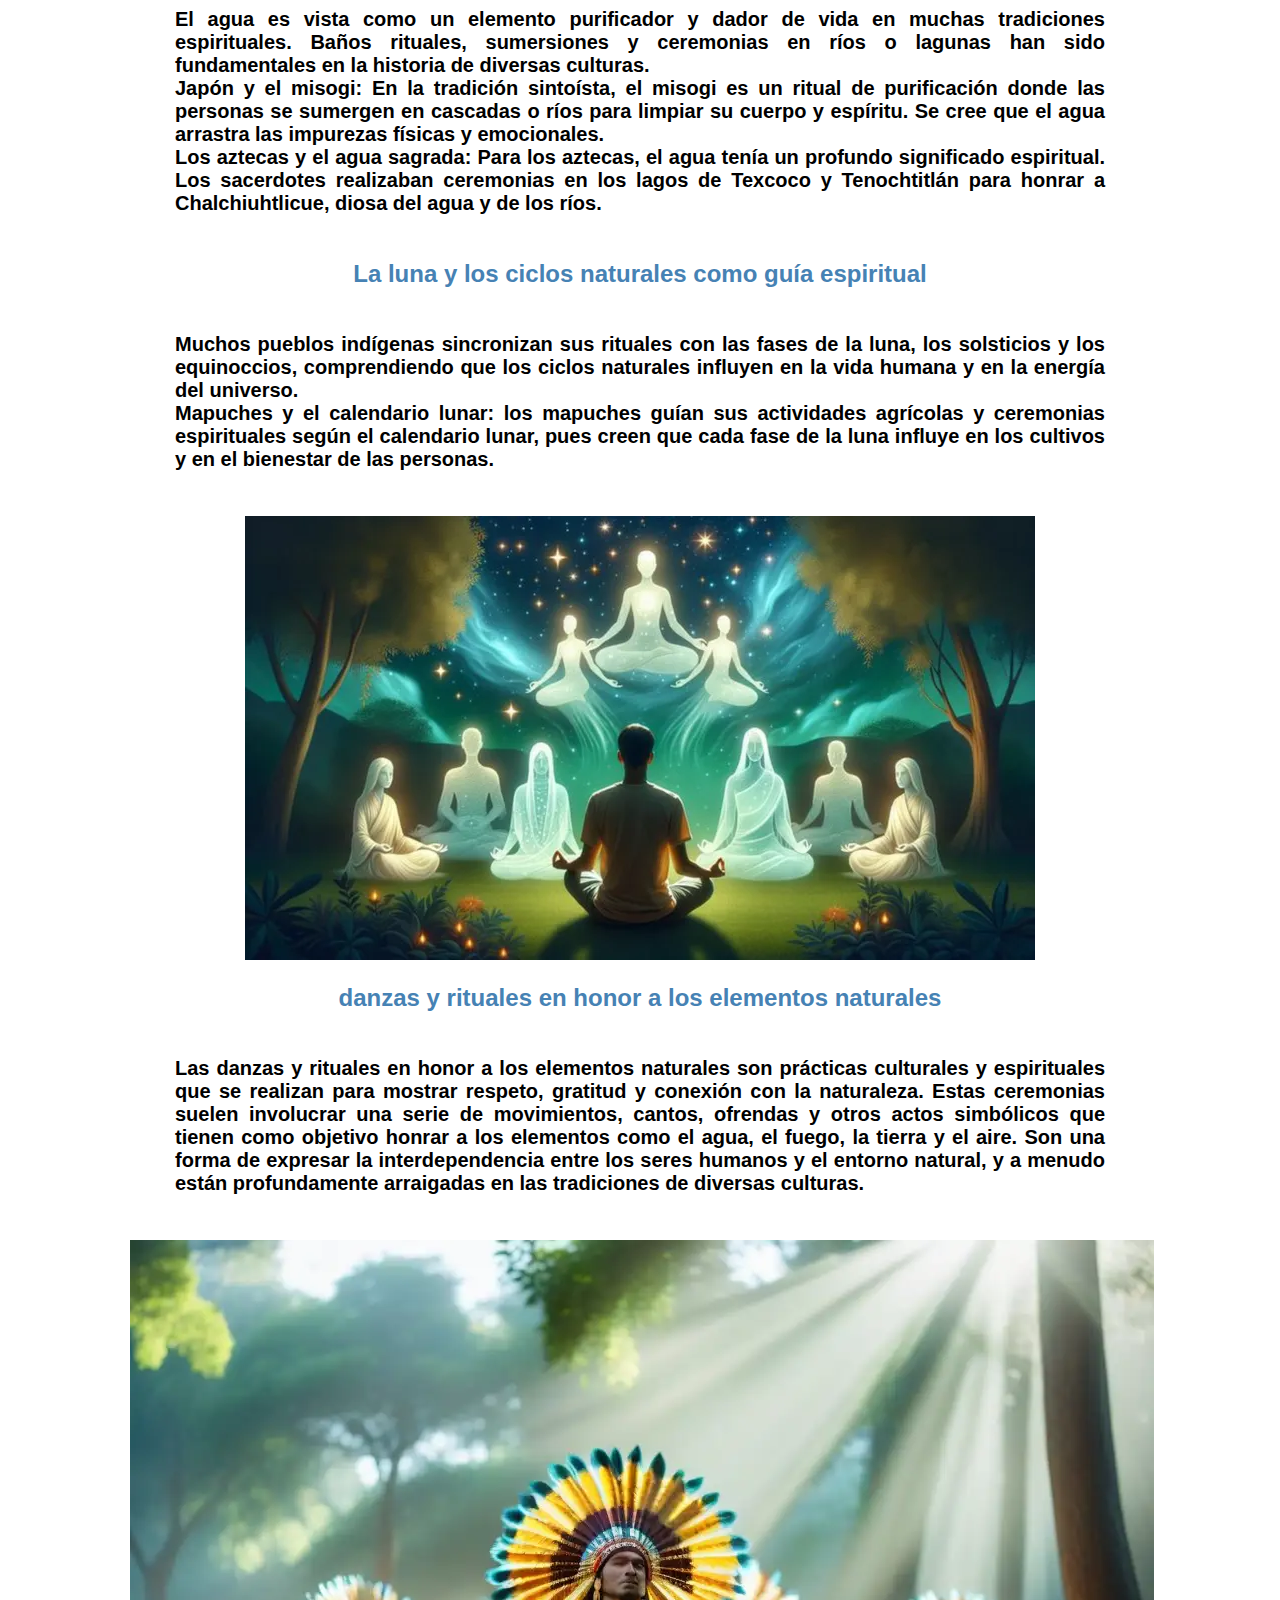
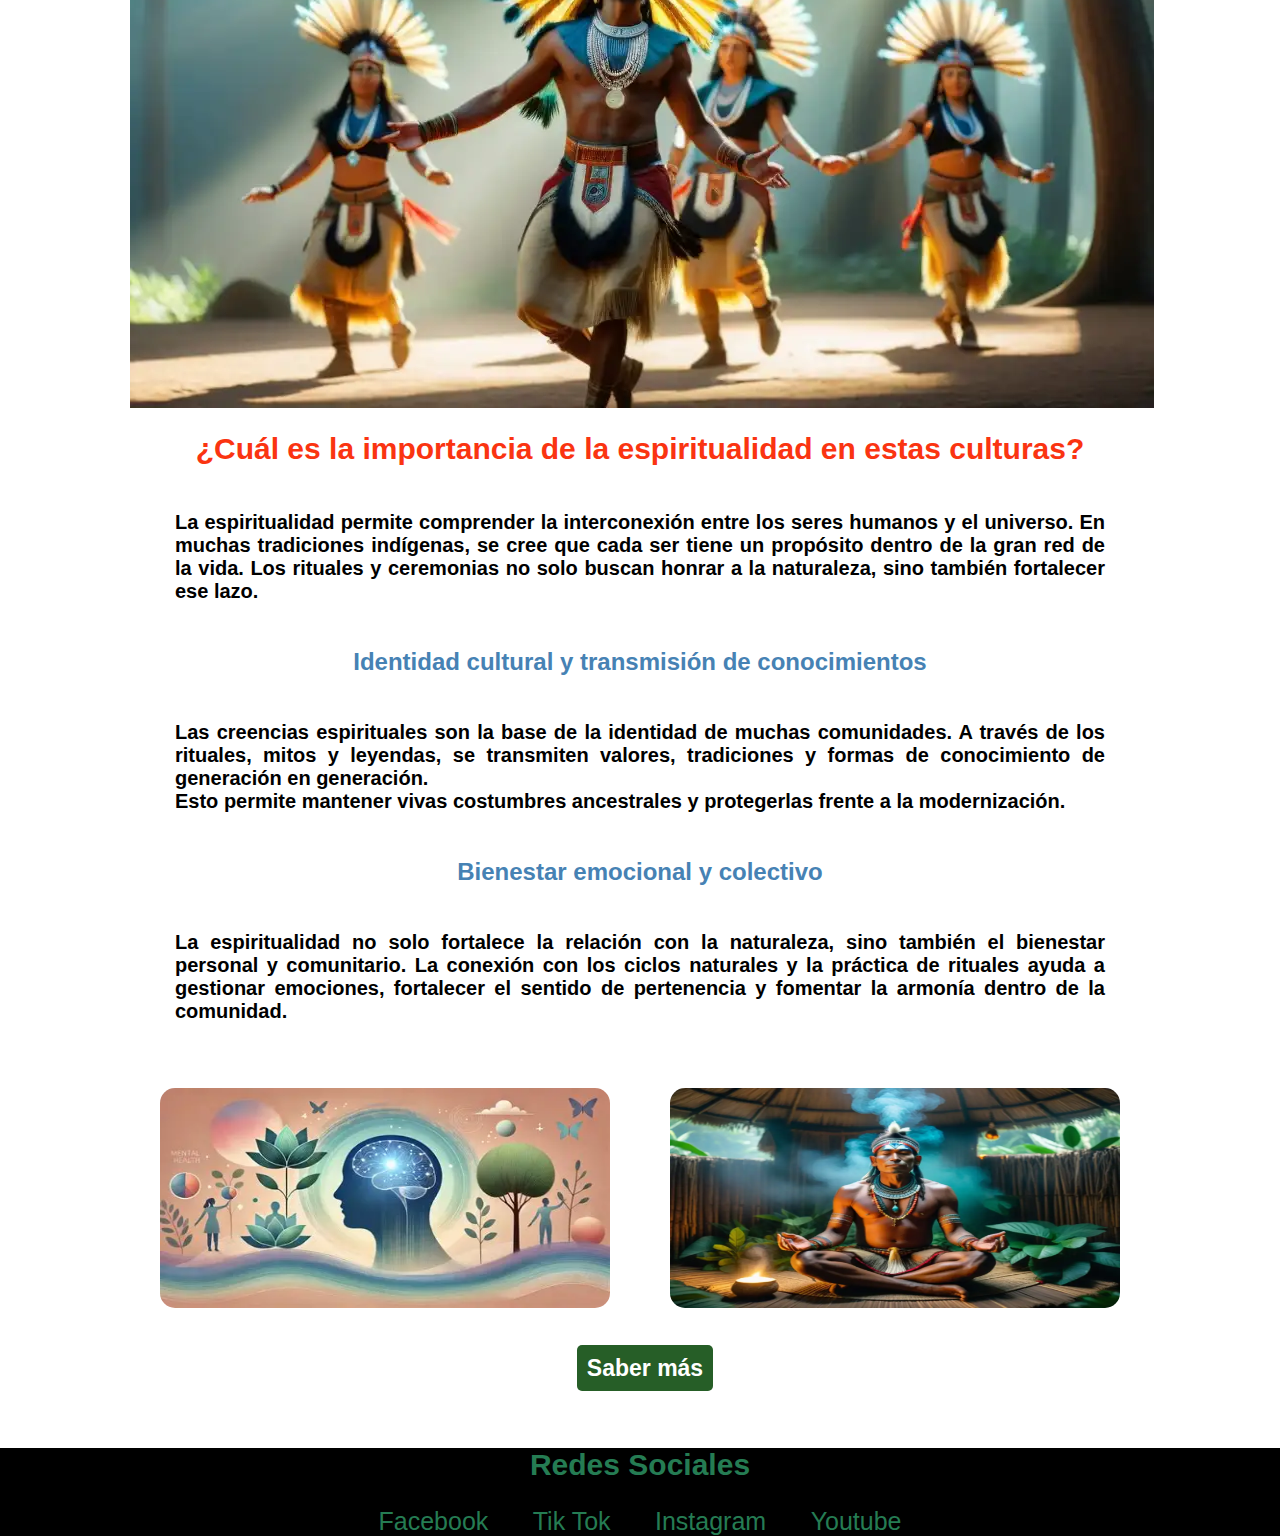
<file: Rituales_espiritualidad.html>
<!DOCTYPE html>
<html lang="en">
<head>
    <meta charset="UTF-8">
    <meta name="viewport" content="width=device-width, initial-scale=1.0">
    <link rel="stylesheet" type="text/css" href="css/estilos.css">
    <link rel="icon" href="IMG/logo.png" type="image/png">
    <title>Diversidad</title>
</head>
<body>
    <header class="header" >
        <img clas="icon" src="IMG/logo.png" alt="Logo" class="logo-img">
    </header>
    <div class="posicion-arriba">
          <p class="centrado-titulo">
            <a class="logo1">Culturas en armonía con la naturaleza</a>
          </p>  
    </div>
    <div class="posicion-abajo">
        <div class="contenedor-menu">
            <nav  class="menu">
                <ul class="menu1">
                    <li ><a  href="index.html">Inicio</a></li>
                    <li class="submenu">
                        <a  href="Culturas_indígenas.html">Culturas indígenas y su relación con el entorno </a>
                        <ul class="submenu2">
                            <li><a href="Pubeblos_originarios.html">Pueblos originarios y su legado ecológico</a></li>
                            <li><a href="Practicas_de_conservacion.html">Prácticas de conservación ancestrales</a></li>
                   
                   
                        </ul>
                    </li>
                    <li class="submenu">
                        <a  href="Agricultura.html">Agricultura y alimentación sostenible </a>
                        <ul class="submenu2">
                            <li><a href="Tecnicas_Agricolas.html">Técnicas agrícolas tradicionales</a></li>
                            <li><a href="Impacto_Ambiental.html">impacto ambiental de la producción de alimentos</a></li>
                   
                   
                        </ul>
                    </li>
            
                    <li class="submenu">
                        <a  href="Rituales_espiritualidad.html">Rituales y espiritualidad en torno a la naturaleza</a>
                        <ul class="submenu2">
                            <li><a href="Creencias sobre la conexión con la naturaleza.html">Creencias sobre la conexión con la naturaleza</a></li>
                            
                   
                   
                        </ul>
                    </li>
                </ul>
            </nav>
        </div>
    </div>
    
        <div class="informacion">  
            <div class="sub-titulo">
                <h1 class="sub">Rituales y espiritualidad en torno a la naturaleza</h1>
            </div>
            <p class="inf">Las culturas que viven en armonía con la naturaleza han desarrollado rituales y prácticas espirituales
                 que reflejan su profundo respeto y conexión con el entorno natural. 
                 Estas ceremonias tienen múltiples propósitos: expresar gratitud, pedir permiso, celebrar
                 ciclos naturales y fortalecer el vínculo entre el ser humano y su ecosistema. 
                 A lo largo de la historia, los pueblos indígenas y ancestrales han entendido que la naturaleza 
                 no es solo un recurso, sino un ser vivo con el que hay que convivir en equilibrio.</p>

                 <div class="contenedor-imagenes">
                    <div class="grid">
                        <div>
                            <img src="IMG/ritual.webp" class="imagen-info"><br>
                        </div>
                        <div>
                            <img src="IMG/creencias tierra.webp" class="imagen-info"><br>
                        </div>
                    </div>
                </div>             
                 <h1 class="sub2">Rituales y espirituales basadas en la naturaleza</h1>

                 <h2 class="til">Chamanismo y ofrendas a los espíritus de la Tierra</h2>

                 <p class="inf">Muchas tradiciones chamánicas sostienen la creencia de que cada elemento natural 
                    montañas, ríos, bosques, animales posee un espíritu o una energía única. 
                    Los chamanes, considerados los intermediarios entre el mundo humano y el mundo espiritual, 
                    realizan rituales para honrar y comunicarse con estos espíritus. </p>

                    <div class="contenedor-imagenes">
                      
                            <div>
                                <img src="IMG/chaman.webp" class="imagen-info1"><br>
                            </div>
                    </div>             
                   
                    <h2 class="til">purificación y conexión con lo divino</h2>
                
                    <p class="inf"> El agua es vista como un elemento purificador y dador de vida en muchas tradiciones espirituales. 
                        Baños rituales, sumersiones y ceremonias en ríos o lagunas han sido fundamentales en la historia de diversas culturas.<br>
                        Japón y el misogi: En la tradición sintoísta, el misogi es un ritual de purificación donde las personas se sumergen en cascadas o ríos para limpiar su cuerpo y espíritu. 
                        Se cree que el agua arrastra las impurezas físicas y emocionales.<br>
                        Los aztecas y el agua sagrada: Para los aztecas, el agua tenía un profundo significado espiritual. 
                        Los sacerdotes realizaban ceremonias en los lagos de Texcoco y Tenochtitlán para honrar a Chalchiuhtlicue, diosa del agua y de los ríos.</p>

                        <h2 class="til">La luna y los ciclos naturales como guía espiritual</h2>

                        <p class="inf">Muchos pueblos indígenas sincronizan sus rituales con las fases de la luna, los solsticios y los equinoccios, comprendiendo que los ciclos naturales influyen en la vida humana y en la energía del universo.<br>
                      Mapuches y el calendario lunar: los mapuches guían sus actividades agrícolas y ceremonias espirituales según el calendario lunar, pues creen que cada fase de la luna influye en los cultivos y en el bienestar de las personas.</p>

                      <div class="contenedor-imagenes">
                        <div>
                            <img src="IMG/luna de creencia.webp" class="imagen-info1"><br>
                        </div>
                     </div>       
                      <h2 class="til">danzas y rituales en honor a los elementos naturales</h2>

                      <p class="inf">Las danzas y rituales en honor a los elementos naturales son prácticas culturales y espirituales que se realizan para mostrar respeto, gratitud y conexión con la naturaleza. Estas ceremonias suelen involucrar 
                        una serie de movimientos, cantos, ofrendas y otros actos simbólicos que tienen como objetivo honrar a los elementos como el agua, el fuego, la tierra y el aire. 
                        Son una forma de expresar la interdependencia entre los seres humanos y el entorno natural, y a menudo están profundamente arraigadas en las tradiciones de diversas culturas.</p>
                   
                        <div class="contenedor-imagenes">
                            <div>
                                <img src="IMG/danza creencia.webp" class="imagen-info1"><br>
                            </div>
                    </div>       

                    <h1 class="sub2">¿Cuál es la importancia de la espiritualidad en estas culturas?</h1>
                   
                    <p class="inf">La espiritualidad permite comprender la interconexión entre los seres humanos y el universo. En muchas tradiciones indígenas, se cree que cada ser tiene un propósito dentro de la gran red de la vida. 
                        Los rituales y ceremonias no solo buscan honrar a la naturaleza, sino también fortalecer ese lazo. </p>
                    
                        <h2 class="til">Identidad cultural y transmisión de conocimientos</h2>

                        <p class="inf">Las creencias espirituales son la base de la identidad de muchas comunidades. A través de los rituales, mitos y leyendas, se transmiten valores, tradiciones y formas de conocimiento de generación en generación.<br> 
                        Esto permite mantener vivas costumbres ancestrales y protegerlas frente a la modernización.</p>

                            <h2 class="til">Bienestar emocional y colectivo</h2>

                            <p class="inf">La espiritualidad no solo fortalece la relación con la naturaleza, sino también el bienestar personal y comunitario. La conexión con los ciclos naturales y la práctica de rituales ayuda a 
                                gestionar emociones, fortalecer el sentido de pertenencia y fomentar la armonía dentro de la comunidad.</p>


                     <div class="contenedor-imagenes">
                    <div class="grid">
                        <div>
                            <img src="IMG/cosmovision cultu.webp" class="imagen-info"><br>
                        </div>
                        <div>
                            <img src="IMG/meditacion cultu.webp" class="imagen-info"><br>
                        </div>
                    </div>
                </div>             
        

        <p  class="sub1"><a href="https://acampadamistica.puntanetwork.com/experiencia-espiritual/espiritu-bosque-recuperando-armonia-naturaleza-traves-rituales-indigenas/?form=MG0AV3" class="saber">Saber más</a></p><br>
    </div>
        <footer class="redes">
            <div>
                <nav>
            <h2 class="redes_titulo">Redes Sociales</h2>
            <a href="#" class="enlace-redes-sociales">Facebook</a>
            <a href="#" class="enlace-redes-sociales">Tik Tok</a>
            <a href="#" class="enlace-redes-sociales">Instagram</a>
            <a href="#" class="enlace-redes-sociales">Youtube</a>
        </div>
        </nav>
        </footer> 
    
</body>
</html>
</file>
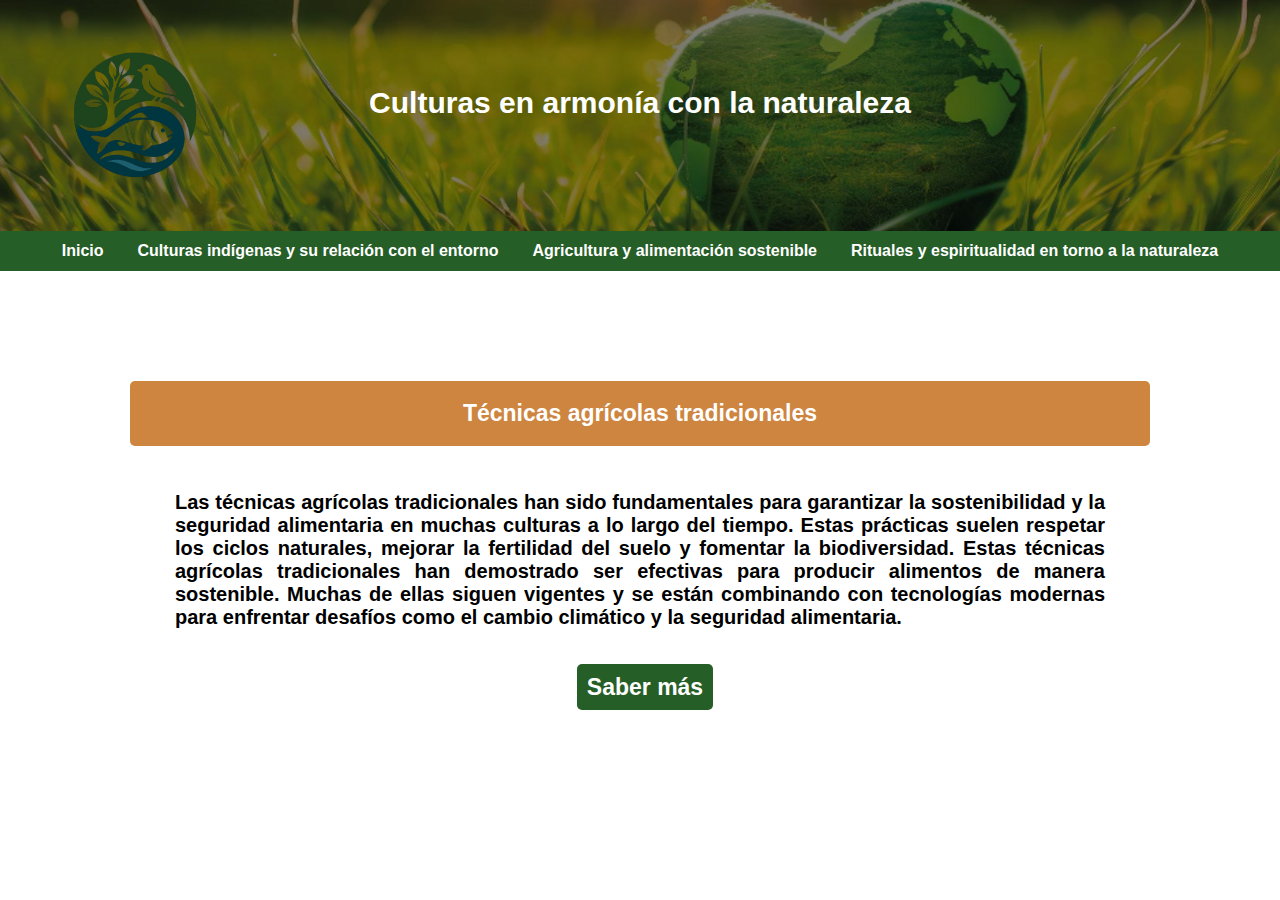
<file: Tecnicas_Agricolas.html>
<!DOCTYPE html>
<html lang="en">
<head>
    <meta charset="UTF-8">
    <meta name="viewport" content="width=device-width, initial-scale=1.0">
    <link rel="stylesheet" type="text/css" href="css/estilos.css">
    <link rel="icon" href="IMG/logo.png" type="image/png">
    <title>Diversidad</title>
</head>
<body>
    <header class="header" >
        <img clas="icon" src="IMG/logo.png" alt="Logo" class="logo-img">
    </header>
    <div class="posicion-arriba">
          <p class="centrado-titulo">
            <a class="logo1">Culturas en armonía con la naturaleza</a>
          </p>  
    </div>
    <div class="posicion-abajo">
        <div class="contenedor-menu">
            <nav  class="menu">
                <ul class="menu1">
                    <li ><a  href="index.html">Inicio</a></li>
                    <li class="submenu">
                        <a  href="Culturas_indígenas.html">Culturas indígenas y su relación con el entorno </a>
                        <ul class="submenu2">
                            <li><a href="Pubeblos_originarios.html">Pueblos originarios y su legado ecológico</a></li>
                            <li><a href="Practicas_de_conservacion.html">Prácticas de conservación ancestrales</a></li>
                   
                   
                        </ul>
                    </li>
                    <li class="submenu">
                        <a  href="Agricultura.html">Agricultura y alimentación sostenible </a>
                        <ul class="submenu2">
                            <li><a href="Tecnicas_Agricolas.html">Técnicas agrícolas tradicionales</a></li>
                            <li><a href="Impacto_Ambiental.html">impacto ambiental</a></li>
                   
                   
                        </ul>
                    </li>
            
                    <li class="submenu">
                        <a  href="Rituales_espiritualidad.html">Rituales y espiritualidad en torno a la naturaleza</a>
                        <ul class="submenu2">
                            <li><a href="Creencias sobre la conexión con la naturaleza.html">Creencias sobre la conexión con la tierra</a></li>
                           
                        </ul>
                    </li>
                </ul>
            </nav>
        </div>
    </div>

 <div class="informacion">  
    <div class="sub-titulo2">
        <h2 class="sub1">Técnicas agrícolas tradicionales</h2>
    </div>

    <p class="inf">Las técnicas agrícolas tradicionales han sido fundamentales para garantizar la sostenibilidad y la seguridad alimentaria en muchas culturas a lo largo del tiempo. Estas prácticas suelen respetar los ciclos naturales, 
        mejorar la fertilidad del suelo y fomentar la biodiversidad. Estas técnicas agrícolas tradicionales han demostrado ser efectivas para producir alimentos de manera sostenible. Muchas de ellas siguen vigentes y se están combinando 
        con tecnologías modernas para enfrentar desafíos como el cambio climático y la seguridad alimentaria.</p>

        <p  class="sub1"><a href="https://www.lamastore.es/blog/agricultura-tradicional/" class="saber">Saber más</a></p><br>
</div>  

</body>
</html>
</file>
<file: css/estilos.css>
:root{
--colorblanco:white;
--colorazul:rgb(37, 124, 83) ;
--colornegro:#000000; 
--colorverde: #265e27;
--colorverde2:rgb(122, 168, 43);
--colorperu:rgb(205, 133, 63);
}
header{
    height: 30vh;
}
body {
    margin: 0;
    font-family: Arial, sans-serif;
    background-color: var(--colorblanco);  
}
.logo-img{
    height: 150px;
    padding: 40px;
    padding-left: 60px;
    
}
.posicion-arriba{
    position: relative;
    bottom: 200px;
}
.posicion-abajo{
    position: relative;
    bottom: 105px;
}
.header{
    height: 30vh !important;
    background: url('../IMG/dos.webp') no-repeat center;
    background-size: cover;
    filter: brightness(0.5);
}
.logo{
    margin: 0px;
    font-size: 20px;
    font-weight: bold;
    color:var(--colorazul);
}
.logo1{
    color: var(--colorblanco);
    font-size: 30px;
    font-weight: bold;          
}
.centrado-titulo{
    text-align: center;
}
.contenedor-menu{
    background-color: var(--colorverde);
    font-weight: bold;
    font-family: arial;
}
.menu1  {
    font-size: 16px;
    list-style: none;
    margin: 5px;
    padding: 5px;
    display: flex;
    justify-content: center;
}
.menu ul li {
    padding: 6px;
    margin: 0px;
}
.menu  a {
    text-decoration: none;
    color:var(--colorblanco);
    font-weight: bold;
    padding: 8px;
    margin: 3px;
}

.menu ul li a:hover {
    color:royalblue;
}
.submenu:hover .submenu2 {
    visibility: visible;
    display: block; 
   
} 
.submenu{
    text-align: left;
    
}
.submenu2 { 
    font-size: 16px;
    visibility:collapse;
    position:absolute;
    top: 90%;
    display: none;
    padding:10px;
    margin: 0px;
    list-style: none;
    background-color: #265e27;
    text-align: left;  
}

.submenu2 a{
    color: var(--colorblanco);
    text-emphasis: none;
    font-size: 12px;
}
.sub-titulo{
    background-color:var(--colorverde2);
    padding: 0.1px;
    border-radius: 5px;
    font-weight: bold;
    font-family: arial;
}
.sub-titulo2{
    background-color:var(--colorperu);
    padding: 0.1px;
    border-radius: 5px;
    font-weight: bold;
    font-family: arial;
}
.sub{
    font-size: 30px;
    font-family:'Gill Sans', 'Gill Sans MT', Calibri, 'Trebuchet MS', sans-serif;
    text-align: center;
    color:var(--colorblanco);
    font-weight: bold;
}
.sub1{
    font-size: 23px;
    font-family: 'Franklin Gothic Medium', 'Arial Narrow', Arial, sans-serif;
    text-align: center;
    color:var(--colorblanco);
    font-weight: bold;
}
.sub2{
    font-size: 30px;
    font-family:Verdana, Geneva, Tahoma, sans-serif;
    text-align: center;
    color:rgb(250, 52, 17);
    font-weight: bold;
}
.informacion{
    color:var(--colorblanco);
    margin-left: 130px;
    margin-right: 130px;
}
.inf{
    font-size: 20px;
    color: var(--colornegro);
    font-family:'Segoe UI', Tahoma, Geneva, Verdana, sans-serif;
    margin:40px;
    padding: 5px;
    font-weight: bold;
    text-align: justify;
}
.info{
    font-size: 25px;
    color:var(---colorblanco);
    font-family:Arial, Helvetica, sans-serif;
    text-align:center;
    font-weight: bold;
}
.til{
    text-align: center;
    color:steelblue;
    font-weight: bold;
    font-family:Arial, Helvetica, sans-serif;
   
}
.contenedor-imagenes{
    text-align: center;
}
.contenedor-imagen{
    display: flex;
    justify-content: center;
    align-items: center;
    flex-wrap: wrap;
}
.flex-container{
  margin-bottom: 50px;
}
.video-container {
  position: relative;
  padding-bottom: 56.25%;
  max-width: 90%;   
  margin-bottom: 0;
  margin-left: auto;
  margin-right: auto;
}
.video-container iframe {
  position: absolute;
  top: 0;
  left: 0;
  width: 100%;
  height: 70%;
}

.imagen-info{
    width: 450px;
    height: 220px;
    border-radius: 15px;
    margin: 20px;
}
.image-info1{
    width: 390px;
    
}
.grid{
    display: grid;
    grid-template-columns: repeat(2, 1fr);
}
.saber{
    margin-right: 20px;
    margin-left: 30px;
    background-color: var(--colorverde);
    padding: 10px;
    border-radius: 5px;
    text-decoration: none;
    color: var(--colorblanco);
    bottom: 300px;
}
.saber1{
    margin-top: 0px; 
    margin-bottom: 0px; 
    position: relative;
    background-color: var(--colorverde);
    padding: 10px;
    border-radius: 5px;
    text-decoration: none;
    color: var(--colorblanco);
    margin-right: 20px;
    margin-left: 35px;
    bottom: 190px;
}
.saber:hover{
    background-color: var(--colorverde);
    color: var(--colorverde2);
}
.puntos{
    font-size:  17px;
    color:var(--colornegro);
    font-family:'Segoe UI', Tahoma, Geneva, Verdana, sans-serif;
    font-weight: bold;
}
.redes{
    text-align: center;
    background-color:var(--colornegro);
    width: 100%;
}
.redes_titulo{
    color: var(--colorazul);
    font-size: 30px;
}
.enlace-redes-sociales{
    color: var(--colorazul);
    padding: 0px;
    margin: 20px;
    text-decoration: none;
    font-family: 'Franklin Gothic Medium', 'Arial Narrow', Arial, sans-serif;
    font-size: 25px;
}

@media(min-width:1000px) and (max-width:1250px){
    .grid{
        display: grid;
        grid-template-columns: repeat(1, 1fr);
    }
    .submenu{
        text-align: center;
        font-size: 14PX;
    }
    .submenu2 a{
        color: var(--colorblanco);
        text-emphasis: none;
    }
    .submenu2 {
        text-align: center;
    }
    .video-container {
        position: relative;
        padding-bottom: 56.25%;
        max-width: 100%;   
        margin-bottom: 0;
        
    }
    .saber1{
        position: relative;
        margin-left: 35px;
        bottom: 90px;
    }
}
@media(min-width:768px) and (max-width:1000px){
    
    
    .submenu{
        text-align: center;
        font-size: 13PX;
      
    }
    .submenu2 a{
        color: var(--colorblanco);
        text-emphasis: none;
      
}
.submenu2 {
    text-align: center;
}
    .logo-img{
        display: none;
    }
    .grid{
        display: grid;
        grid-template-columns: repeat(1, 1fr);
    }
    
    .video-container {
        position: relative;
        padding-bottom: 56.25%;
        max-width: 100%;   
        margin-bottom: 0;
        
    }
    .saber1{
        position: relative;
        margin-left: 35px;
        bottom: 90px;
    }
}
@media(min-width:150px) and (max-width:767px){
    .logo-img{
        display: none;
    }
    .posicion-arriba{
        position: relative;
        bottom: 200px;
    }
    .posicion-abajo{
        position: relative;
        bottom: 145px;
    }
    .grid{
        display: grid;
        grid-template-columns: repeat(1, 1fr);
    }
    .menu ul{
        display: grid;
        grid-template-columns: repeat(1, 1fr);
    }
    .submenu{
        position: relative;
        font-size: 15PX;
    }
    .submenu2{
        color:var(--colorblanco);
        position: absolute;
        top: 0;
        left: 50%;
        display: none;
        background-color: var(--colorverde);
        padding: 0;
        margin: 0;
        list-style: none;
        z-index: 1000;
        border: 1px solid black;
        border-radius: 5px;
        
    text-align: center;
    
    }
    .submenu:hover .submenu2 {
        display: block;
    }
    .submenu2 a{
        color: var(--colorblanco);
        text-emphasis: none;
         font-size: 12px;
    }
    .informacion{
        margin-left: 10px;
        margin-right: 10px;
    }
    .imagen-info{
        width: 300px;
    }
    .video-container {
        position: relative;
        padding-bottom: 56.25%;
        max-width: 100%;   
        margin-bottom: 0;
    }
    .saber1{
        position: relative;
        margin-left: 35px;
        bottom: 90px;
    }
    
}
</file>
